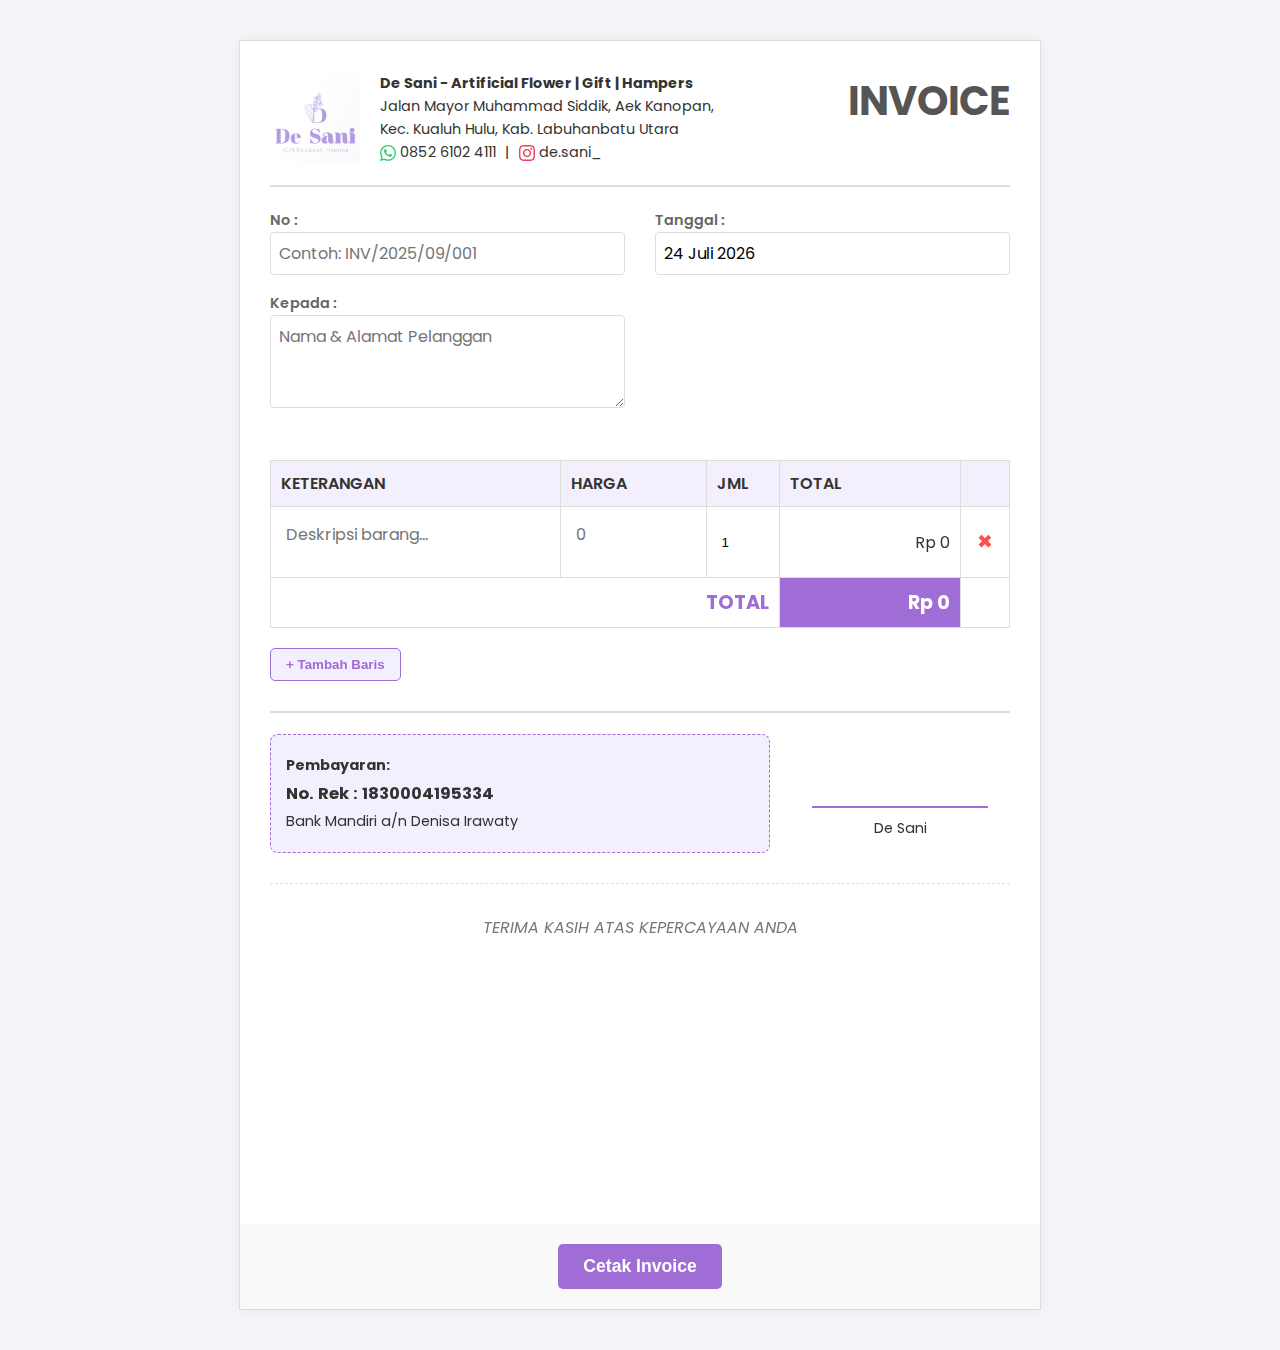
<file: index.html>
<!DOCTYPE html>
<html lang="id">
  <head>
    <meta charset="UTF-8" />
    <meta name="viewport" content="width=device-width, initial-scale=1.0" />
    <title>Aplikasi Cetak Invoice - De Sani</title>
    <link rel="preconnect" href="https://fonts.googleapis.com" />
    <link rel="preconnect" href="https://fonts.gstatic.com" crossorigin />
    <link
      href="https://fonts.googleapis.com/css2?family=Poppins:wght@400;600;700&display=swap"
      rel="stylesheet"
    />
    <link rel="stylesheet" href="style.css" />
  </head>
  <body>
    <div class="page-container">
      <div id="invoice-to-print" class="invoice-container">
        <header>
          <div class="company-info">
            <img src="logo.png" alt="Logo De Sani" class="logo" />
            <div class="company-details">
              <p><strong>De Sani - Artificial Flower | Gift | Hampers</strong></p>
              <p>Jalan Mayor Muhammad Siddik, Aek Kanopan,</p>
              <p>Kec. Kualuh Hulu, Kab. Labuhanbatu Utara</p>
              <p style="display: flex; align-items: center; gap: 5px;">
                <span style="display: flex; align-items: center;">
                  <svg height="16" viewBox="0 0 24 24" fill="#25D366"><path d="M17.472 14.382c-.297-.149-1.758-.867-2.03-.967-.273-.099-.471-.148-.67.15-.197.297-.767.966-.94 1.164-.173.199-.347.223-.644.075-.297-.15-1.255-.463-2.39-1.475-.883-.788-1.48-1.761-1.653-2.059-.173-.297-.018-.458.13-.606.134-.133.298-.347.446-.52.149-.174.198-.298.298-.497.099-.198.05-.371-.025-.52-.075-.149-.669-1.612-.916-2.207-.242-.579-.487-.5-.669-.51-.173-.008-.371-.01-.57-.01-.198 0-.52.074-.792.372-.272.297-1.04 1.016-1.04 2.479 0 1.462 1.065 2.875 1.213 3.074.149.198 2.096 3.2 5.077 4.487.709.306 1.262.489 1.694.625.712.227 1.36.195 1.871.118.571-.085 1.758-.719 2.006-1.413.248-.694.248-1.289.173-1.413-.074-.124-.272-.198-.57-.347m-5.421 7.403h-.004a9.87 9.87 0 01-5.031-1.378l-.361-.214-3.741.982.998-3.648-.235-.374a9.86 9.86 0 01-1.51-5.26c.001-5.45 4.436-9.884 9.888-9.884 2.64 0 5.122 1.03 6.988 2.898a9.825 9.825 0 012.893 6.994c-.003 5.45-4.437 9.884-9.885 9.884m8.413-18.297A11.815 11.815 0 0012.05 0C5.495 0 .16 5.335.157 11.892c0 2.096.547 4.142 1.588 5.945L.057 24l6.305-1.654a11.882 11.882 0 005.683 1.448h.005c6.554 0 11.89-5.335 11.893-11.893a11.821 11.821 0 00-3.48-8.413z"/></svg>
                  &nbsp;0852 6102 4111
                </span>
                &nbsp;|&nbsp;
                <span style="display: flex; align-items: center;">
                  <svg height="16" viewBox="0 0 24 24" fill="#E4405F"><path d="M12 0C8.74 0 8.333.015 7.053.072 5.775.132 4.905.333 4.14.63c-.789.306-1.459.717-2.126 1.384S.935 3.35.63 4.14C.333 4.905.131 5.775.072 7.053.012 8.333 0 8.74 0 12s.015 3.667.072 4.947c.06 1.277.261 2.148.558 2.913.306.788.717 1.459 1.384 2.126.667.666 1.336 1.079 2.126 1.384.766.296 1.636.499 2.913.558C8.333 23.988 8.74 24 12 24s3.667-.015 4.947-.072c1.277-.06 2.148-.262 2.913-.558.788-.306 1.459-.718 2.126-1.384.666-.667 1.079-1.335 1.384-2.126.296-.765.499-1.636.558-2.913.06-1.28.072-1.687.072-4.947s-.015-3.667-.072-4.947c-.06-1.277-.262-2.149-.558-2.913-.306-.789-.718-1.459-1.384-2.126C21.319 1.347 20.651.935 19.86.63c-.765-.297-1.636-.499-2.913-.558C15.667.012 15.26 0 12 0zm0 2.16c3.203 0 3.585.016 4.85.071 1.17.055 1.805.249 2.227.415.562.217.96.477 1.382.896.419.42.679.819.896 1.381.164.422.36 1.057.413 2.227.057 1.266.07 1.646.07 4.85s-.015 3.585-.074 4.85c-.061 1.17-.256 1.805-.421 2.227-.224.562-.479.96-.899 1.382-.419.419-.824.679-1.38.896-.42.164-1.065.36-2.235.413-1.274.057-1.649.07-4.859.07-3.211 0-3.586-.015-4.859-.074-1.171-.061-1.816-.256-2.236-.421-.569-.224-.96-.479-1.379-.899-.421-.419-.69-.824-.9-1.38-.165-.42-.359-1.065-.42-2.235-.045-1.26-.061-1.649-.061-4.844 0-3.196.016-3.586.061-4.861.061-1.17.255-1.814.42-2.234.21-.57.479-.96.9-1.381.419-.419.81-.689 1.379-.898.42-.166 1.051-.361 2.221-.421 1.275-.045 1.65-.06 4.859-.06l.045.03zm0 3.678c-3.405 0-6.162 2.76-6.162 6.162 0 3.405 2.76 6.162 6.162 6.162 3.405 0 6.162-2.76 6.162-6.162 0-3.405-2.76-6.162-6.162-6.162zM12 16c-2.21 0-4-1.79-4-4s1.79-4 4-4 4 1.79 4 4-1.79 4-4 4zm7.846-10.405c0 .795-.646 1.44-1.44 1.44-.795 0-1.44-.646-1.44-1.44 0-.794.646-1.439 1.44-1.439.793-.001 1.44.645 1.44 1.439z"/></svg>
                  &nbsp;de.sani_
                </span>
              </p></span>
            </div>
          </div>
          <div class="invoice-title">
            <h1>Invoice</h1>
          </div>
        </header>

        <section class="invoice-meta">
          <div class="meta-left">
            <div class="meta-row">
              <label for="invoice-no">No :</label>
              <input type="text" id="invoice-no" placeholder="Contoh: INV/2025/09/001" />
            </div>
            <div class="meta-row">
              <label for="customer-info">Kepada :</label>
              <textarea id="customer-info" rows="3" placeholder="Nama & Alamat Pelanggan"></textarea>
            </div>
          </div>
          <div class="meta-right">
            <div class="meta-row">
              <label for="invoice-date-display">Tanggal :</label>
              <div class="date-picker-wrapper">
                <input type="text" id="invoice-date-display" readonly />
                <input type="date" id="invoice-date" />
              </div>
            </div>
          </div>
        </section>

        <section class="invoice-items">
          <table>
            <thead>
              <tr>
                <th style="width: 40%">KETERANGAN</th>
                <th style="width: 20%">HARGA</th>
                <th style="width: 10%">JML</th>
                <th style="width: 25%">TOTAL</th>
                <th class="no-print" style="width: 5%"></th>
              </tr>
            </thead>
            <tbody id="items-body">
              </tbody>
            <tfoot>
              <tr>
                <td colspan="3" class="text-right grand-total-label"><strong>TOTAL</strong></td>
                <td id="grand-total" class="text-right">Rp 0</td>
                <td class="no-print"></td>
              </tr>
            </tfoot>
          </table>
          <button id="add-item-btn" class="no-print">+ Tambah Baris</button>
        </section>

        <footer class="invoice-footer">
          <div class="payment-info">
            <p><strong>Pembayaran:</strong></p>
            <p class="account-number">No. Rek : 1830004195334</p>
            <p>Bank Mandiri a/n Denisa Irawaty</p>
          </div>
          <div class="signature">
            <div class="signature-area">
              <hr>
              <p>De Sani</p>
            </div>
          </div>
        </footer>

        <div class="thank-you">
          <p>TERIMA KASIH ATAS KEPERCAYAAN ANDA</p>
        </div>
      </div>

      <div class="controls no-print">
        <button id="print-btn">Cetak Invoice</button>
      </div>
    </div>

    <!-- <script src="https://cdnjs.cloudflare.com/ajax/libs/html2pdf.js/0.10.1/html2pdf.bundle.min.js"></script> -->
    <script src="script.js"></script>
  </body>
</html>
</file>
<file: style.css>
/* CSS untuk Tampilan Invoice */
:root {
  --primary-color: #a06cd5; /* Warna ungu dari logo */
  --secondary-color: #f4effc;
  --text-color: #333;
  --border-color: #ddd;
}

/* Tambahkan di bagian atas file CSS yang ada */
.invoice-container {
  background: white;
  /* pastikan ukuran sesuai A4 */
  max-width: 21cm;
  min-height: 29.7cm;
  padding: 2cm;
  margin: 0 auto;
}

@media print {
  .invoice-container {
    padding: 0;
  }

  /* Pastikan gambar tercetak dengan baik */
  img {
    -webkit-print-color-adjust: exact;
    print-color-adjust: exact;
  }
}

body {
  font-family: "Poppins", "Arial", sans-serif;
  background-color: #f4f4f9;
  color: var(--text-color);
  margin: 0;
  padding: 20px;
  -webkit-print-color-adjust: exact;
  print-color-adjust: exact;
}
@media print {
  @page {
    size: A4;
    margin: 1cm;
  }

  body {
    -webkit-print-color-adjust: exact !important;
    print-color-adjust: exact !important;
  }

  .page-container {
    width: 100%;
    box-shadow: none;
    border: none;
  }

  .no-print,
  .delete-btn,
  #print-btn,
  #add-item-btn {
    display: none !important;
  }

  .invoice-container {
    padding: 20px;
  }
}
.page-container {
  max-width: 800px;
  margin: 20px auto;
  background: #fff;
  border: 1px solid var(--border-color);
  box-shadow: 0 0 15px rgba(0, 0, 0, 0.05);
}

.invoice-container {
  padding: 30px;
}

header {
  display: flex;
  justify-content: space-between;
  align-items: flex-start;
  border-bottom: 2px solid var(--border-color);
  padding-bottom: 20px;
  margin-bottom: 20px;
}

.company-info {
  display: flex;
  align-items: center;
}

.logo {
  width: 90px;
  height: auto;
  margin-right: 20px;
}

.company-details p {
  margin: 2px 0;
  font-size: 0.9em;
}

.invoice-title h1 {
  margin: 0;
  font-size: 2.5em;
  color: #555;
  text-transform: uppercase;
}

.invoice-meta {
  display: flex;
  justify-content: space-between;
  margin-bottom: 30px;
  flex-wrap: wrap; /* Membantu transisi ke mobile */
}

.meta-left,
.meta-right {
  display: flex;
  flex-direction: column;
  width: 48%;
}

label {
  margin-bottom: 5px;
  font-weight: 600;
  color: #666;
  font-size: 0.9em;
}

input[type="text"],
input[type="date"],
textarea {
  border: 1px solid var(--border-color);
  border-radius: 4px;
  padding: 8px;
  font-size: 1em;
  font-family: "Poppins", sans-serif;
  margin-bottom: 15px;
  width: 100%;
  box-sizing: border-box;
  transition: border-color 0.3s;
}

input[readonly] {
  background-color: #f9f9f9;
}

textarea {
  resize: vertical;
}

input:focus,
textarea:focus {
  outline: none;
  border-color: var(--primary-color);
}

.date-picker-wrapper {
  position: relative;
}

.date-picker-wrapper input[type="text"] {
  background-color: #fff;
  cursor: pointer;
}

.date-picker-wrapper input[type="date"] {
  position: absolute;
  opacity: 0;
  width: 1px;
  height: 1px;
  pointer-events: none;
}

table {
  width: 100%;
  border-collapse: collapse;
  margin-bottom: 20px;
}

th,
td {
  border: 1px solid var(--border-color);
  padding: 10px;
  text-align: left;
}

th {
  background-color: var(--secondary-color);
  font-weight: 600;
}

td input[type="text"],
td input[type="number"] {
  width: 100%;
  border: none;
  padding: 5px;
  box-sizing: border-box;
  background-color: transparent;
}

td input:focus {
  outline: none;
}

.text-right {
  text-align: right;
}

.grand-total-label strong {
  font-size: 1.2em;
  color: var(--primary-color);
}

#grand-total {
  background-color: var(--primary-color);
  color: white;
  font-weight: 700;
  font-size: 1.2em;
}

#add-item-btn {
  background-color: var(--secondary-color);
  color: var(--primary-color);
  border: 1px solid var(--primary-color);
  padding: 8px 15px;
  border-radius: 5px;
  cursor: pointer;
  font-weight: 600;
  transition: background-color 0.3s, color 0.3s;
}

#add-item-btn:hover {
  background-color: var(--primary-color);
  color: #fff;
}

.invoice-footer {
  display: flex;
  justify-content: space-between;
  align-items: center;
  padding-top: 20px;
  margin-top: 30px;
  border-top: 2px solid var(--border-color);
  font-size: 0.9em;
  flex-wrap: wrap;
}

.payment-info {
  background-color: var(--secondary-color);
  padding: 15px;
  border-radius: 8px;
  border: 1px dashed var(--primary-color);
  flex-grow: 1;
}

.payment-info p {
  margin: 5px 0;
}

.account-number {
  font-weight: 700;
  font-size: 1.15em;
  color: #333;
}

.signature {
  text-align: center;
  width: 220px;
  margin-left: 20px;
  display: flex;
  flex-direction: column;
  justify-content: flex-end;
  height: 120px;
}

.signature-area {
  margin-top: auto;
}

.signature-area hr {
  border: none;
  border-bottom: 2px solid var(--primary-color);
  width: 80%;
  margin: 15px auto 10px auto;
}

.signature-area p {
  margin-top: 0px;
}

.thank-you {
  text-align: center;
  margin-top: 30px;
  padding-top: 15px;
  border-top: 1px dashed var(--border-color);
  font-style: italic;
  color: #777;
}

.controls {
  text-align: center;
  padding: 20px;
  background-color: #f9f9f9;
}

#print-btn {
  background-color: var(--primary-color);
  color: white;
  padding: 12px 25px;
  border: none;
  border-radius: 5px;
  font-size: 1.1em;
  cursor: pointer;
  font-weight: 600;
  transition: background-color 0.3s;
}

#print-btn:hover {
  background-color: #8e4ac2;
}

.delete-btn {
  background: none;
  border: none;
  color: #ff4d4d;
  cursor: pointer;
  font-size: 1.2em;
}

/* --- ATURAN CETAK BARU --- */
@page {
  size: A4;
  margin: 1cm;
}

@media print {
  body {
    background-color: #fff;
    padding: 0;
    margin: 0;
  }
  .page-container {
    /* max-width: 16cm; */
    margin: 0 auto;
    box-shadow: none;
    border: none;
  }
  .invoice-container {
    border: 1px solid #eee;
  }
  .controls,
  .no-print {
    display: none !important;
  }
  input,
  textarea {
    border: 1px solid transparent !important;
    background-color: #fff !important;
  }
}

/* --- ATURAN RESPONSIVE --- */
@media (max-width: 768px) {
  body {
    padding: 10px;
  }
  .page-container {
    margin: 10px auto;
  }
  .invoice-container {
    padding: 15px;
  }

  header {
    flex-direction: column;
    gap: 15px;
    align-items: flex-start;
  }

  .company-info {
    flex-direction: column;
    align-items: flex-start;
    text-align: left;
  }

  .logo {
    margin-right: 0;
    margin-bottom: 10px;
  }

  .invoice-title {
    width: 100%;
    text-align: left;
  }
  .invoice-title h1 {
    font-size: 2em;
  }

  .invoice-meta {
    flex-direction: column;
    gap: 0;
  }

  .meta-left,
  .meta-right {
    width: 100%;
  }

  .invoice-footer {
    flex-direction: column;
    gap: 20px;
    align-items: flex-start;
  }
  .payment-info,
  .signature {
    width: 100%;
    margin-left: 0;
  }
  .signature {
    align-items: center;
  }

  /* Tabel Responsif */
  table {
    border: 0;
  }
  table thead {
    border: none;
    clip: rect(0 0 0 0);
    height: 1px;
    margin: -1px;
    overflow: hidden;
    padding: 0;
    position: absolute;
    width: 1px;
  }
  table tr {
    border: 1px solid #ddd;
    border-bottom: 3px solid var(--primary-color);
    display: block;
    margin-bottom: 1em;
    border-radius: 5px;
    padding: 5px;
  }
  table td {
    border-bottom: 1px solid #ddd;
    display: block;
    text-align: right;
    padding: 8px;
  }
  table td::before {
    content: attr(data-label);
    float: left;
    font-weight: bold;
    text-transform: uppercase;
  }
  table td:last-child {
    border-bottom: 0;
  }

  td input[type="text"],
  td input[type="number"] {
    text-align: right;
  }

  td.no-print {
    text-align: center;
  }
  td.no-print::before {
    content: "";
  }
}
</file>
